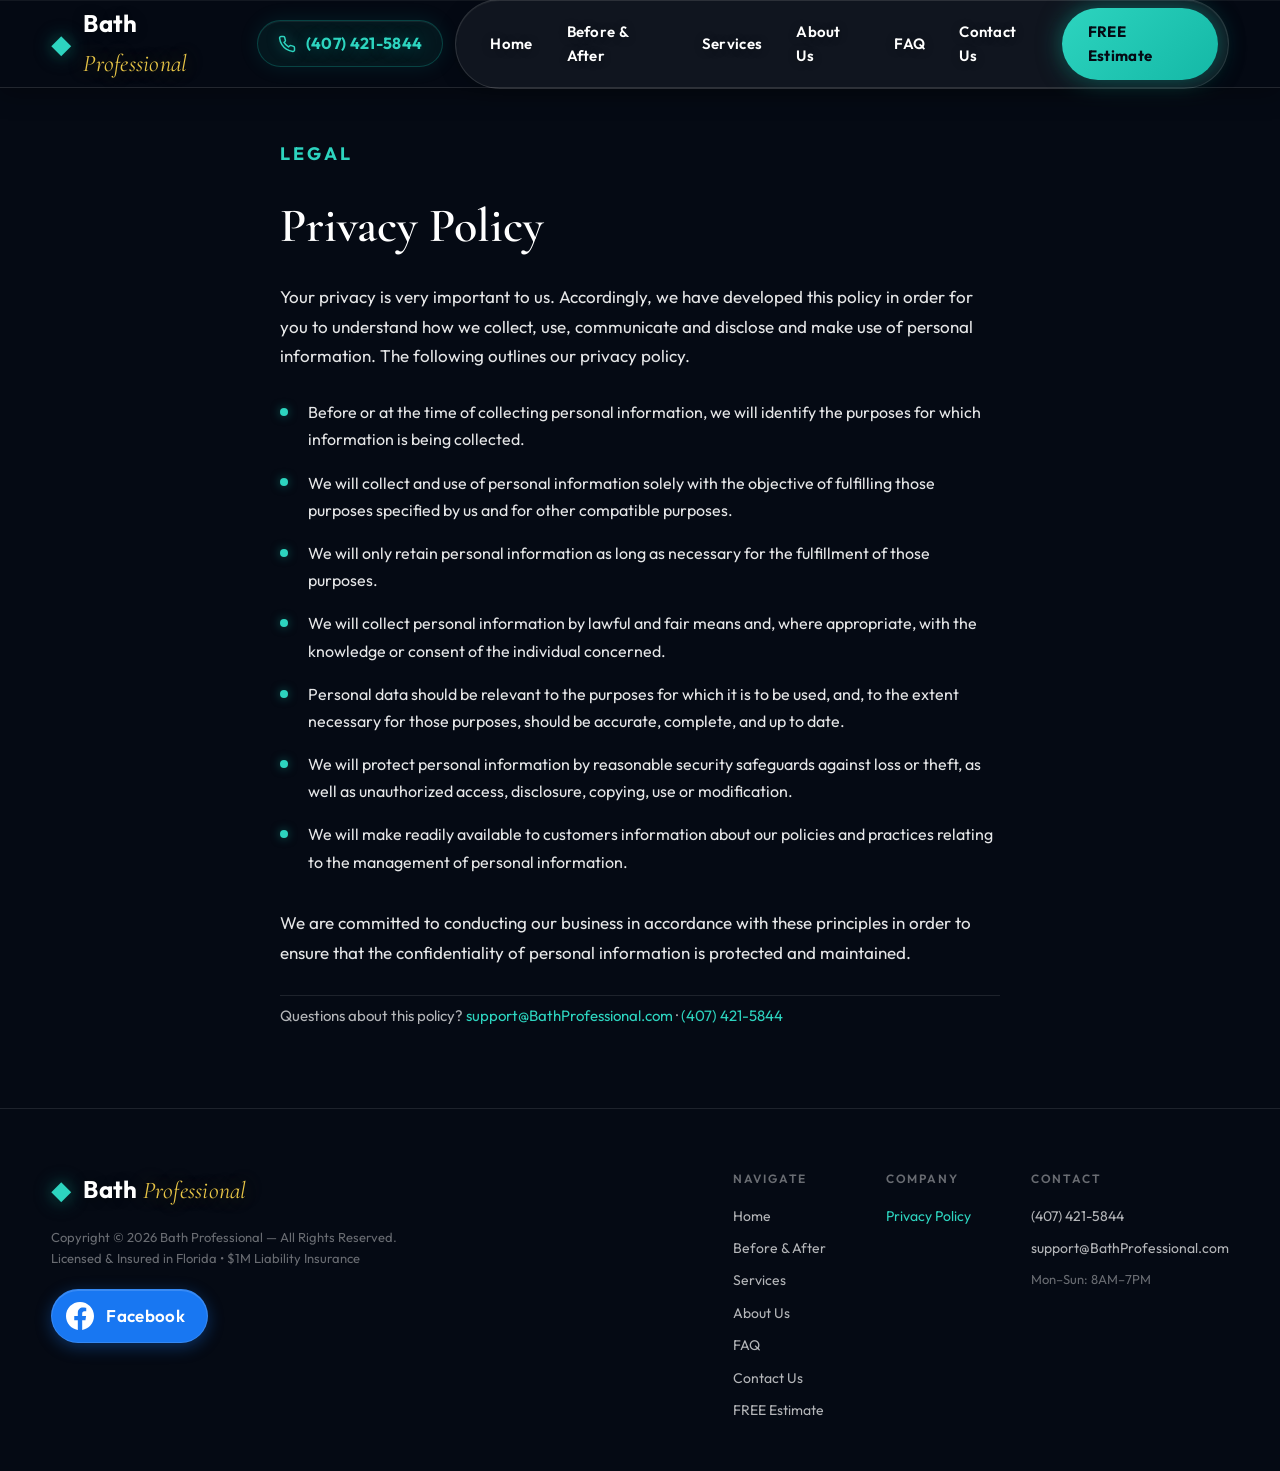
<file: privacy-policy.html>
<!DOCTYPE html>
<html lang="en-US">
<head>
  <meta charset="UTF-8">
  <meta name="viewport" content="width=device-width, initial-scale=1.0, viewport-fit=cover">
  <meta name="description" content="Bath Professional privacy policy — how we collect, use, and protect personal information for our Orlando and Central Florida bathtub refinishing, reglazing, and resurfacing customers.">
  <meta name="author" content="Bath Professional">
  <meta name="robots" content="index, follow, max-image-preview:large, max-snippet:-1">
  <meta name="theme-color" content="#070b12">
  <meta name="geo.region" content="US-FL">
  <meta name="geo.placename" content="Orlando, Florida">
  <link rel="canonical" href="https://www.bathprofessional.com/privacy-policy">
  <link rel="alternate" hreflang="en-US" href="https://www.bathprofessional.com/privacy-policy">
  <link rel="alternate" hreflang="x-default" href="https://www.bathprofessional.com/privacy-policy">
  <meta property="og:title" content="Privacy Policy | Bath Professional — Orlando Bathtub Refinishing">
  <meta property="og:description" content="Bath Professional privacy policy — how we collect, use, and protect personal information for our Orlando bathtub refinishing customers.">
  <meta property="og:type" content="website">
  <meta property="og:url" content="https://www.bathprofessional.com/privacy-policy">
  <meta property="og:image" content="https://www.bathprofessional.com/images/hero-pristine.jpg">
  <meta property="og:locale" content="en_US">
  <meta property="og:site_name" content="Bath Professional">
  <meta name="twitter:card" content="summary_large_image">
  <meta name="twitter:title" content="Privacy Policy | Bath Professional — Orlando Bathtub Refinishing">
  <meta name="twitter:description" content="Bath Professional privacy policy for Orlando bathtub refinishing, reglazing &amp; resurfacing customers.">
  <meta name="twitter:image" content="https://www.bathprofessional.com/images/hero-pristine.jpg">
  <title>Privacy Policy | Bath Professional — Orlando Bathtub Refinishing</title>
  <link rel="icon" href="/favicon.ico" sizes="any">
  <link rel="icon" type="image/svg+xml" href="images/favicon.svg">
  <link rel="icon" type="image/png" sizes="32x32" href="images/favicon-32.png">
  <link rel="apple-touch-icon" sizes="180x180" href="images/apple-touch-icon.png">
  <link rel="manifest" href="/site.webmanifest">
  <meta name="application-name" content="Bath Professional">
  <meta name="apple-mobile-web-app-title" content="Bath Professional">
  <link rel="alternate" type="text/plain" href="/llms.txt" title="LLM Context">
  <link rel="preload" href="fonts/QGYvz_MVcBeNP4NJtEtq.woff2" as="font" type="font/woff2" crossorigin>
  <link rel="preload" href="fonts/co3bmX5slCNuHLi8bLeY9MK7whWMhyjYqXtK.woff2" as="font" type="font/woff2" crossorigin>
  <link rel="preload" href="css/fonts.css?v=20260930" as="style">
  <link rel="preload" href="css/privacy.css?v=perf20260930" as="style">
  <link rel="stylesheet" href="css/fonts.css?v=20260930">
  <style>
    html, body, body * { cursor: auto !important; }
    a, a *, button, button *, .btn, .header-phone, .nav-cta, .menu-toggle, .faq-question, .mobile-nav-link { cursor: pointer !important; }
  </style>
  <link rel="stylesheet" href="css/privacy.css?v=perf20260930">
  <script defer src="js/mobile-menu.js?v=20260930"></script>
  <script type="application/ld+json">
  {
    "@context": "https://schema.org",
    "@graph": [
      {
        "@type": "WebPage",
        "@id": "https://www.bathprofessional.com/privacy-policy#webpage",
        "url": "https://www.bathprofessional.com/privacy-policy",
        "name": "Privacy Policy | Bath Professional — Orlando Bathtub Refinishing",
        "description": "Bath Professional privacy policy — how we collect, use, and protect personal information for our Orlando and Central Florida bathtub refinishing, reglazing, and resurfacing customers.",
        "isPartOf": { "@id": "https://www.bathprofessional.com/#website" },
        "about": { "@id": "https://www.bathprofessional.com/#business" },
        "breadcrumb": { "@id": "https://www.bathprofessional.com/privacy-policy#breadcrumb" },
        "inLanguage": "en-US"
      },
      {
        "@type": "BreadcrumbList",
        "@id": "https://www.bathprofessional.com/privacy-policy#breadcrumb",
        "itemListElement": [
          {
            "@type": "ListItem",
            "position": 1,
            "name": "Home",
            "item": "https://www.bathprofessional.com/"
          },
          {
            "@type": "ListItem",
            "position": 2,
            "name": "Privacy Policy",
            "item": "https://www.bathprofessional.com/privacy-policy"
          }
        ]
      }
    ]
  }
  </script>
</head>
<body>
  <!-- Mobile Menu Overlay -->
  <div class="mobile-menu" id="mobileMenu" aria-hidden="true" inert>
    <div class="mobile-menu-bg"></div>
    <nav class="mobile-nav">
      <a href="index.html#hero" class="mobile-nav-link">Home</a>
      <a href="index.html#transformations" class="mobile-nav-link">Before &amp; After</a>
      <a href="index.html#services" class="mobile-nav-link">Services</a>
      <a href="index.html#about" class="mobile-nav-link">About Us</a>
      <a href="index.html#faq" class="mobile-nav-link">FAQ</a>
      <a href="index.html#contact" class="mobile-nav-link">Contact Us</a>
      <a href="index.html#contact" class="mobile-nav-link mobile-nav-cta">FREE Estimate</a>
    </nav>
  </div>

  <!-- Header -->
  <header class="header scrolled" id="header">
    <div class="header-inner">
      <a href="index.html" class="logo">
        <span class="logo-icon">◆</span>
        <span class="logo-text">Bath <em>Professional</em></span>
      </a>
      <div class="header-phones">
        <a href="tel:+14074215844" class="header-phone" aria-label="Call Bath Professional at (407) 421-5844">
          <svg width="18" height="18" viewBox="0 0 24 24" fill="none" stroke="currentColor" stroke-width="2" aria-hidden="true"><path d="M22 16.92v3a2 2 0 01-2.18 2 19.79 19.79 0 01-8.63-3.07 19.5 19.5 0 01-6-6 19.79 19.79 0 01-3.07-8.67A2 2 0 014.11 2h3a2 2 0 012 1.72c.127.96.361 1.903.7 2.81a2 2 0 01-.45 2.11L8.09 9.91a16 16 0 006 6l1.27-1.27a2 2 0 012.11-.45c.907.339 1.85.573 2.81.7A2 2 0 0122 16.92z"/></svg>
          <span>(407) 421-5844</span>
        </a>
      </div>
      <nav class="nav-desktop">
        <a href="index.html#hero">Home</a>
        <a href="index.html#transformations">Before &amp; After</a>
        <a href="index.html#services">Services</a>
        <a href="index.html#about">About Us</a>
        <a href="index.html#faq">FAQ</a>
        <a href="index.html#contact">Contact Us</a>
        <a href="index.html#contact" class="nav-cta">FREE Estimate</a>
      </nav>
      <button class="menu-toggle" id="menuToggle" aria-label="Open menu" aria-expanded="false" aria-controls="mobileMenu">
        <span></span><span></span><span></span>
      </button>
    </div>
  </header>

  <main class="legal-page">
    <div class="container legal-content">
      <span class="section-tag">Legal</span>
      <h1 class="legal-title">Privacy Policy</h1>
      <p class="legal-intro">Your privacy is very important to us. Accordingly, we have developed this policy in order for you to understand how we collect, use, communicate and disclose and make use of personal information. The following outlines our privacy policy.</p>
      <ul class="legal-list">
        <li>Before or at the time of collecting personal information, we will identify the purposes for which information is being collected.</li>
        <li>We will collect and use of personal information solely with the objective of fulfilling those purposes specified by us and for other compatible purposes.</li>
        <li>We will only retain personal information as long as necessary for the fulfillment of those purposes.</li>
        <li>We will collect personal information by lawful and fair means and, where appropriate, with the knowledge or consent of the individual concerned.</li>
        <li>Personal data should be relevant to the purposes for which it is to be used, and, to the extent necessary for those purposes, should be accurate, complete, and up to date.</li>
        <li>We will protect personal information by reasonable security safeguards against loss or theft, as well as unauthorized access, disclosure, copying, use or modification.</li>
        <li>We will make readily available to customers information about our policies and practices relating to the management of personal information.</li>
      </ul>
      <p class="legal-outro">We are committed to conducting our business in accordance with these principles in order to ensure that the confidentiality of personal information is protected and maintained.</p>
      <p class="legal-contact">Questions about this policy? <a href="mailto:support@BathProfessional.com">support@BathProfessional.com</a> · <a href="tel:+14074215844">(407) 421-5844</a></p>
    </div>
  </main>

  <footer class="footer">
    <div class="container footer-inner">
      <div class="footer-brand">
        <a href="index.html" class="logo">
          <span class="logo-icon">◆</span>
          <span class="logo-text">Bath <em>Professional</em></span>
        </a>
        <p>Copyright © 2026 Bath Professional — All Rights Reserved.<br>Licensed &amp; Insured in Florida • $1M Liability Insurance</p>
        <div class="footer-social">
          <a href="https://www.facebook.com/bathprofessional" class="footer-facebook" target="_blank" rel="noopener noreferrer" aria-label="Follow Bath Professional on Facebook">
            <svg class="footer-facebook-icon" width="28" height="28" viewBox="0 0 24 24" aria-hidden="true" focusable="false">
              <path fill="currentColor" d="M24 12.073C24 5.405 18.627 0 12 0S0 5.405 0 12.073C0 18.1 4.388 23.094 10.125 24v-8.437H7.078v-3.49h3.047V9.43c0-3.007 1.792-4.669 4.533-4.669 1.312 0 2.686.235 2.686.235v2.953h-1.513c-1.491 0-1.956.925-1.956 1.874v2.25h3.328l-.532 3.49h-2.796V24C19.612 23.094 24 18.1 24 12.073z"/>
            </svg>
            <span class="footer-facebook-text">Facebook</span>
          </a>
        </div>
      </div>
      <div class="footer-links">
        <div class="footer-col">
          <h4>Navigate</h4>
          <a href="index.html#hero">Home</a>
          <a href="index.html#transformations">Before &amp; After</a>
          <a href="index.html#services">Services</a>
          <a href="index.html#about">About Us</a>
          <a href="index.html#faq">FAQ</a>
          <a href="index.html#contact">Contact Us</a>
          <a href="index.html#contact">FREE Estimate</a>
        </div>
        <div class="footer-col">
          <h4>Company</h4>
          <a href="privacy-policy.html" aria-current="page">Privacy Policy</a>
        </div>
        <div class="footer-col">
          <h4>Contact</h4>
          <a href="tel:+14074215844">(407) 421-5844</a>
          <a href="mailto:support@BathProfessional.com">support@BathProfessional.com</a>
          <span class="footer-hours">Mon–Sun: 8AM–7PM</span>
        </div>
      </div>
    </div>
  </footer>

  <script>
    (function () {
      const header = document.getElementById('header');

      window.addEventListener('scroll', () => {
        header.classList.toggle('scrolled', window.scrollY > 80);
      }, { passive: true });
    })();
  </script>
  <!-- Start of LiveChat (www.livechat.com) code -->
  <script>
    window.__lc = window.__lc || {};
    window.__lc.license = 19950213;
    window.__lc.integration_name = "manual_channels";
    window.__lc.product_name = "livechat";
    ;(function(n,t,c){function i(n){return e._h?e._h.apply(null,n):e._q.push(n)}var e={_q:[],_h:null,_v:"2.0",on:function(){i(["on",c.call(arguments)])},once:function(){i(["once",c.call(arguments)])},off:function(){i(["off",c.call(arguments)])},get:function(){if(!e._h)throw new Error("[LiveChatWidget] You can't use getters before load.");return i(["get",c.call(arguments)])},call:function(){i(["call",c.call(arguments)])},init:function(){var n=t.createElement("script");n.async=!0,n.type="text/javascript",n.src="https://cdn.livechatinc.com/tracking.js",t.head.appendChild(n)}};!n.__lc.asyncInit&&e.init(),n.LiveChatWidget=n.LiveChatWidget||e}(window,document,[].slice))
  </script>
  <noscript><a href="https://www.livechat.com/chat-with/19950213/" rel="nofollow">Chat with us</a>, powered by <a href="https://www.livechat.com/?welcome" rel="noopener nofollow" target="_blank">LiveChat</a></noscript>
  <!-- End of LiveChat code -->
</body>
</html>
</file>
<file: css/fonts.css>
/* cyrillic-ext */
@font-face {
  font-family: 'Cormorant Garamond';
  font-style: italic;
  font-weight: 400;
  font-display: swap;
  src: url('../fonts/co3smX5slCNuHLi8bLeY9MK7whWMhyjYrGFEsdtdc62E6zd58jD-hdM8Efs.woff2') format('woff2');
  unicode-range: U+0460-052F, U+1C80-1C8A, U+20B4, U+2DE0-2DFF, U+A640-A69F, U+FE2E-FE2F;
}
/* cyrillic */
@font-face {
  font-family: 'Cormorant Garamond';
  font-style: italic;
  font-weight: 400;
  font-display: swap;
  src: url('../fonts/co3smX5slCNuHLi8bLeY9MK7whWMhyjYrGFEsdtdc62E6zd58jD-jNM8Efs.woff2') format('woff2');
  unicode-range: U+0301, U+0400-045F, U+0490-0491, U+04B0-04B1, U+2116;
}
/* vietnamese */
@font-face {
  font-family: 'Cormorant Garamond';
  font-style: italic;
  font-weight: 400;
  font-display: swap;
  src: url('../fonts/co3smX5slCNuHLi8bLeY9MK7whWMhyjYrGFEsdtdc62E6zd58jD-h9M8Efs.woff2') format('woff2');
  unicode-range: U+0102-0103, U+0110-0111, U+0128-0129, U+0168-0169, U+01A0-01A1, U+01AF-01B0, U+0300-0301, U+0303-0304, U+0308-0309, U+0323, U+0329, U+1EA0-1EF9, U+20AB;
}
/* latin-ext */
@font-face {
  font-family: 'Cormorant Garamond';
  font-style: italic;
  font-weight: 400;
  font-display: swap;
  src: url('../fonts/co3smX5slCNuHLi8bLeY9MK7whWMhyjYrGFEsdtdc62E6zd58jD-htM8Efs.woff2') format('woff2');
  unicode-range: U+0100-02BA, U+02BD-02C5, U+02C7-02CC, U+02CE-02D7, U+02DD-02FF, U+0304, U+0308, U+0329, U+1D00-1DBF, U+1E00-1E9F, U+1EF2-1EFF, U+2020, U+20A0-20AB, U+20AD-20C0, U+2113, U+2C60-2C7F, U+A720-A7FF;
}
/* latin */
@font-face {
  font-family: 'Cormorant Garamond';
  font-style: italic;
  font-weight: 400;
  font-display: swap;
  src: url('../fonts/co3smX5slCNuHLi8bLeY9MK7whWMhyjYrGFEsdtdc62E6zd58jD-iNM8.woff2') format('woff2');
  unicode-range: U+0000-00FF, U+0131, U+0152-0153, U+02BB-02BC, U+02C6, U+02DA, U+02DC, U+0304, U+0308, U+0329, U+2000-206F, U+20AC, U+2122, U+2191, U+2193, U+2212, U+2215, U+FEFF, U+FFFD;
}
/* cyrillic-ext */
@font-face {
  font-family: 'Cormorant Garamond';
  font-style: normal;
  font-weight: 400;
  font-display: swap;
  src: url('../fonts/co3bmX5slCNuHLi8bLeY9MK7whWMhyjYpHtKgS4.woff2') format('woff2');
  unicode-range: U+0460-052F, U+1C80-1C8A, U+20B4, U+2DE0-2DFF, U+A640-A69F, U+FE2E-FE2F;
}
/* cyrillic */
@font-face {
  font-family: 'Cormorant Garamond';
  font-style: normal;
  font-weight: 400;
  font-display: swap;
  src: url('../fonts/co3bmX5slCNuHLi8bLeY9MK7whWMhyjYrXtKgS4.woff2') format('woff2');
  unicode-range: U+0301, U+0400-045F, U+0490-0491, U+04B0-04B1, U+2116;
}
/* vietnamese */
@font-face {
  font-family: 'Cormorant Garamond';
  font-style: normal;
  font-weight: 400;
  font-display: swap;
  src: url('../fonts/co3bmX5slCNuHLi8bLeY9MK7whWMhyjYpntKgS4.woff2') format('woff2');
  unicode-range: U+0102-0103, U+0110-0111, U+0128-0129, U+0168-0169, U+01A0-01A1, U+01AF-01B0, U+0300-0301, U+0303-0304, U+0308-0309, U+0323, U+0329, U+1EA0-1EF9, U+20AB;
}
/* latin-ext */
@font-face {
  font-family: 'Cormorant Garamond';
  font-style: normal;
  font-weight: 400;
  font-display: swap;
  src: url('../fonts/co3bmX5slCNuHLi8bLeY9MK7whWMhyjYp3tKgS4.woff2') format('woff2');
  unicode-range: U+0100-02BA, U+02BD-02C5, U+02C7-02CC, U+02CE-02D7, U+02DD-02FF, U+0304, U+0308, U+0329, U+1D00-1DBF, U+1E00-1E9F, U+1EF2-1EFF, U+2020, U+20A0-20AB, U+20AD-20C0, U+2113, U+2C60-2C7F, U+A720-A7FF;
}
/* latin */
@font-face {
  font-family: 'Cormorant Garamond';
  font-style: normal;
  font-weight: 400;
  font-display: swap;
  src: url('../fonts/co3bmX5slCNuHLi8bLeY9MK7whWMhyjYqXtK.woff2') format('woff2');
  unicode-range: U+0000-00FF, U+0131, U+0152-0153, U+02BB-02BC, U+02C6, U+02DA, U+02DC, U+0304, U+0308, U+0329, U+2000-206F, U+20AC, U+2122, U+2191, U+2193, U+2212, U+2215, U+FEFF, U+FFFD;
}
/* cyrillic-ext */
@font-face {
  font-family: 'Cormorant Garamond';
  font-style: normal;
  font-weight: 600;
  font-display: swap;
  src: url('../fonts/co3bmX5slCNuHLi8bLeY9MK7whWMhyjYpHtKgS4.woff2') format('woff2');
  unicode-range: U+0460-052F, U+1C80-1C8A, U+20B4, U+2DE0-2DFF, U+A640-A69F, U+FE2E-FE2F;
}
/* cyrillic */
@font-face {
  font-family: 'Cormorant Garamond';
  font-style: normal;
  font-weight: 600;
  font-display: swap;
  src: url('../fonts/co3bmX5slCNuHLi8bLeY9MK7whWMhyjYrXtKgS4.woff2') format('woff2');
  unicode-range: U+0301, U+0400-045F, U+0490-0491, U+04B0-04B1, U+2116;
}
/* vietnamese */
@font-face {
  font-family: 'Cormorant Garamond';
  font-style: normal;
  font-weight: 600;
  font-display: swap;
  src: url('../fonts/co3bmX5slCNuHLi8bLeY9MK7whWMhyjYpntKgS4.woff2') format('woff2');
  unicode-range: U+0102-0103, U+0110-0111, U+0128-0129, U+0168-0169, U+01A0-01A1, U+01AF-01B0, U+0300-0301, U+0303-0304, U+0308-0309, U+0323, U+0329, U+1EA0-1EF9, U+20AB;
}
/* latin-ext */
@font-face {
  font-family: 'Cormorant Garamond';
  font-style: normal;
  font-weight: 600;
  font-display: swap;
  src: url('../fonts/co3bmX5slCNuHLi8bLeY9MK7whWMhyjYp3tKgS4.woff2') format('woff2');
  unicode-range: U+0100-02BA, U+02BD-02C5, U+02C7-02CC, U+02CE-02D7, U+02DD-02FF, U+0304, U+0308, U+0329, U+1D00-1DBF, U+1E00-1E9F, U+1EF2-1EFF, U+2020, U+20A0-20AB, U+20AD-20C0, U+2113, U+2C60-2C7F, U+A720-A7FF;
}
/* latin */
@font-face {
  font-family: 'Cormorant Garamond';
  font-style: normal;
  font-weight: 600;
  font-display: swap;
  src: url('../fonts/co3bmX5slCNuHLi8bLeY9MK7whWMhyjYqXtK.woff2') format('woff2');
  unicode-range: U+0000-00FF, U+0131, U+0152-0153, U+02BB-02BC, U+02C6, U+02DA, U+02DC, U+0304, U+0308, U+0329, U+2000-206F, U+20AC, U+2122, U+2191, U+2193, U+2212, U+2215, U+FEFF, U+FFFD;
}
/* latin-ext */
@font-face {
  font-family: 'Outfit';
  font-style: normal;
  font-weight: 300;
  font-display: swap;
  src: url('../fonts/QGYvz_MVcBeNP4NJuktqQ4E.woff2') format('woff2');
  unicode-range: U+0100-02BA, U+02BD-02C5, U+02C7-02CC, U+02CE-02D7, U+02DD-02FF, U+0304, U+0308, U+0329, U+1D00-1DBF, U+1E00-1E9F, U+1EF2-1EFF, U+2020, U+20A0-20AB, U+20AD-20C0, U+2113, U+2C60-2C7F, U+A720-A7FF;
}
/* latin */
@font-face {
  font-family: 'Outfit';
  font-style: normal;
  font-weight: 300;
  font-display: swap;
  src: url('../fonts/QGYvz_MVcBeNP4NJtEtq.woff2') format('woff2');
  unicode-range: U+0000-00FF, U+0131, U+0152-0153, U+02BB-02BC, U+02C6, U+02DA, U+02DC, U+0304, U+0308, U+0329, U+2000-206F, U+20AC, U+2122, U+2191, U+2193, U+2212, U+2215, U+FEFF, U+FFFD;
}
/* latin-ext */
@font-face {
  font-family: 'Outfit';
  font-style: normal;
  font-weight: 400;
  font-display: swap;
  src: url('../fonts/QGYvz_MVcBeNP4NJuktqQ4E.woff2') format('woff2');
  unicode-range: U+0100-02BA, U+02BD-02C5, U+02C7-02CC, U+02CE-02D7, U+02DD-02FF, U+0304, U+0308, U+0329, U+1D00-1DBF, U+1E00-1E9F, U+1EF2-1EFF, U+2020, U+20A0-20AB, U+20AD-20C0, U+2113, U+2C60-2C7F, U+A720-A7FF;
}
/* latin */
@font-face {
  font-family: 'Outfit';
  font-style: normal;
  font-weight: 400;
  font-display: swap;
  src: url('../fonts/QGYvz_MVcBeNP4NJtEtq.woff2') format('woff2');
  unicode-range: U+0000-00FF, U+0131, U+0152-0153, U+02BB-02BC, U+02C6, U+02DA, U+02DC, U+0304, U+0308, U+0329, U+2000-206F, U+20AC, U+2122, U+2191, U+2193, U+2212, U+2215, U+FEFF, U+FFFD;
}
/* latin-ext */
@font-face {
  font-family: 'Outfit';
  font-style: normal;
  font-weight: 500;
  font-display: swap;
  src: url('../fonts/QGYvz_MVcBeNP4NJuktqQ4E.woff2') format('woff2');
  unicode-range: U+0100-02BA, U+02BD-02C5, U+02C7-02CC, U+02CE-02D7, U+02DD-02FF, U+0304, U+0308, U+0329, U+1D00-1DBF, U+1E00-1E9F, U+1EF2-1EFF, U+2020, U+20A0-20AB, U+20AD-20C0, U+2113, U+2C60-2C7F, U+A720-A7FF;
}
/* latin */
@font-face {
  font-family: 'Outfit';
  font-style: normal;
  font-weight: 500;
  font-display: swap;
  src: url('../fonts/QGYvz_MVcBeNP4NJtEtq.woff2') format('woff2');
  unicode-range: U+0000-00FF, U+0131, U+0152-0153, U+02BB-02BC, U+02C6, U+02DA, U+02DC, U+0304, U+0308, U+0329, U+2000-206F, U+20AC, U+2122, U+2191, U+2193, U+2212, U+2215, U+FEFF, U+FFFD;
}
/* latin-ext */
@font-face {
  font-family: 'Outfit';
  font-style: normal;
  font-weight: 600;
  font-display: swap;
  src: url('../fonts/QGYvz_MVcBeNP4NJuktqQ4E.woff2') format('woff2');
  unicode-range: U+0100-02BA, U+02BD-02C5, U+02C7-02CC, U+02CE-02D7, U+02DD-02FF, U+0304, U+0308, U+0329, U+1D00-1DBF, U+1E00-1E9F, U+1EF2-1EFF, U+2020, U+20A0-20AB, U+20AD-20C0, U+2113, U+2C60-2C7F, U+A720-A7FF;
}
/* latin */
@font-face {
  font-family: 'Outfit';
  font-style: normal;
  font-weight: 600;
  font-display: swap;
  src: url('../fonts/QGYvz_MVcBeNP4NJtEtq.woff2') format('woff2');
  unicode-range: U+0000-00FF, U+0131, U+0152-0153, U+02BB-02BC, U+02C6, U+02DA, U+02DC, U+0304, U+0308, U+0329, U+2000-206F, U+20AC, U+2122, U+2191, U+2193, U+2212, U+2215, U+FEFF, U+FFFD;
}
/* latin-ext */
@font-face {
  font-family: 'Outfit';
  font-style: normal;
  font-weight: 700;
  font-display: swap;
  src: url('../fonts/QGYvz_MVcBeNP4NJuktqQ4E.woff2') format('woff2');
  unicode-range: U+0100-02BA, U+02BD-02C5, U+02C7-02CC, U+02CE-02D7, U+02DD-02FF, U+0304, U+0308, U+0329, U+1D00-1DBF, U+1E00-1E9F, U+1EF2-1EFF, U+2020, U+20A0-20AB, U+20AD-20C0, U+2113, U+2C60-2C7F, U+A720-A7FF;
}
/* latin */
@font-face {
  font-family: 'Outfit';
  font-style: normal;
  font-weight: 700;
  font-display: swap;
  src: url('../fonts/QGYvz_MVcBeNP4NJtEtq.woff2') format('woff2');
  unicode-range: U+0000-00FF, U+0131, U+0152-0153, U+02BB-02BC, U+02C6, U+02DA, U+02DC, U+0304, U+0308, U+0329, U+2000-206F, U+20AC, U+2122, U+2191, U+2193, U+2212, U+2215, U+FEFF, U+FFFD;
}
/* latin-ext */
@font-face {
  font-family: 'Outfit';
  font-style: normal;
  font-weight: 800;
  font-display: swap;
  src: url('../fonts/QGYvz_MVcBeNP4NJuktqQ4E.woff2') format('woff2');
  unicode-range: U+0100-02BA, U+02BD-02C5, U+02C7-02CC, U+02CE-02D7, U+02DD-02FF, U+0304, U+0308, U+0329, U+1D00-1DBF, U+1E00-1E9F, U+1EF2-1EFF, U+2020, U+20A0-20AB, U+20AD-20C0, U+2113, U+2C60-2C7F, U+A720-A7FF;
}
/* latin */
@font-face {
  font-family: 'Outfit';
  font-style: normal;
  font-weight: 800;
  font-display: swap;
  src: url('../fonts/QGYvz_MVcBeNP4NJtEtq.woff2') format('woff2');
  unicode-range: U+0000-00FF, U+0131, U+0152-0153, U+02BB-02BC, U+02C6, U+02DA, U+02DC, U+0304, U+0308, U+0329, U+2000-206F, U+20AC, U+2122, U+2191, U+2193, U+2212, U+2215, U+FEFF, U+FFFD;
}
</file>
<file: css/privacy.css>
:root {
  --navy-950: #050a14;
  --white: #ffffff;
  --white-90: rgba(255, 255, 255, 0.9);
  --white-70: rgba(255, 255, 255, 0.7);
  --white-40: rgba(255, 255, 255, 0.4);
  --white-10: rgba(255, 255, 255, 0.1);
  --teal: #14b8a6;
  --teal-bright: #2dd4bf;
  --teal-glow: rgba(20, 184, 166, 0.5);
  --gold-light: #e8c547;
  --serif: 'Cormorant Garamond', Georgia, serif;
  --sans: 'Outfit', system-ui, sans-serif;
  --ease-out-expo: cubic-bezier(0.16, 1, 0.3, 1);
  --header-h: 88px;
}

*, *::before, *::after { box-sizing: border-box; margin: 0; padding: 0; }

html {
  scroll-behavior: smooth;
  -webkit-font-smoothing: antialiased;
  overflow-x: hidden;
}

body {
  font-family: var(--sans);
  background: var(--navy-950);
  color: var(--white);
  line-height: 1.6;
  overflow-x: hidden;
  -webkit-text-size-adjust: 100%;
  cursor: auto;
}

html.menu-open, body.menu-open { overflow: hidden; }
a { color: inherit; text-decoration: none; }
button { font-family: inherit; cursor: pointer; border: none; background: none; }
a { cursor: pointer; }

.container {
  width: min(1280px, 92vw);
  margin: 0 auto;
}

.section-tag {
  display: inline-block;
  font-size: clamp(0.9375rem, 1.6vw, 1.125rem);
  font-weight: 700;
  letter-spacing: 0.18em;
  text-transform: uppercase;
  color: var(--teal-bright);
  margin-bottom: 18px;
}

.header {
  position: fixed;
  top: 0; left: 0; right: 0;
  z-index: 1000;
  height: var(--header-h);
  background: rgba(5, 10, 20, 0.72);
  backdrop-filter: blur(16px);
  -webkit-backdrop-filter: blur(16px);
  border-bottom: 1px solid rgba(255, 255, 255, 0.12);
  box-shadow:
    0 4px 24px rgba(0, 0, 0, 0.35),
    inset 0 1px 0 rgba(255, 255, 255, 0.06);
  transition: background 0.4s, backdrop-filter 0.4s, box-shadow 0.4s, border-color 0.4s;
}

.header.scrolled {
  background: rgba(5, 10, 20, 0.94);
  backdrop-filter: blur(24px);
  -webkit-backdrop-filter: blur(24px);
  border-bottom-color: rgba(20, 184, 166, 0.25);
  box-shadow:
    0 8px 40px rgba(0, 0, 0, 0.45),
    0 0 0 1px rgba(20, 184, 166, 0.08),
    inset 0 1px 0 rgba(255, 255, 255, 0.08);
}

.header-inner {
  display: flex;
  align-items: center;
  justify-content: space-between;
  gap: 12px;
  height: 100%;
  width: min(1280px, 92vw);
  margin: 0 auto;
}

.logo {
  display: flex;
  align-items: center;
  gap: 12px;
  padding: 0;
  font-weight: 700;
  font-size: 1.5rem;
  letter-spacing: 0.01em;
  color: var(--white);
  text-shadow: 0 1px 12px rgba(0, 0, 0, 0.4);
  transition: opacity 0.3s;
}

.logo:hover { opacity: 0.9; }

.logo-icon {
  color: var(--teal-bright);
  font-size: 1.625rem;
  filter: drop-shadow(0 0 8px var(--teal-glow));
}

.logo em {
  font-family: var(--serif);
  font-style: italic;
  font-weight: 400;
  color: var(--gold-light);
  text-shadow: 0 0 20px rgba(201, 162, 39, 0.35);
}

.header-phones {
  display: flex;
  align-items: center;
  gap: 8px;
  flex-shrink: 0;
}

.header-phone {
  display: inline-flex;
  align-items: center;
  gap: 10px;
  padding: 10px 20px;
  font-size: 1rem;
  font-weight: 700;
  letter-spacing: 0.02em;
  color: var(--teal-bright);
  background: rgba(20, 184, 166, 0.08);
  border: 1px solid rgba(20, 184, 166, 0.28);
  border-radius: 100px;
  box-shadow:
    0 0 20px rgba(20, 184, 166, 0.12),
    inset 0 1px 0 rgba(255, 255, 255, 0.06);
  text-shadow: 0 0 16px rgba(20, 184, 166, 0.35);
  transition: color 0.3s, background 0.3s, border-color 0.3s, box-shadow 0.3s, transform 0.3s;
  flex-shrink: 0;
  white-space: nowrap;
}

.header-phone svg {
  flex-shrink: 0;
  filter: drop-shadow(0 0 6px var(--teal-glow));
}

.header-phone:hover {
  color: var(--white);
  background: rgba(20, 184, 166, 0.18);
  border-color: rgba(45, 212, 191, 0.5);
  box-shadow: 0 0 28px rgba(20, 184, 166, 0.28);
  transform: translateY(-1px);
}

.nav-desktop {
  display: flex;
  align-items: center;
  gap: 6px;
  padding: 8px 10px 8px 20px;
  background: rgba(255, 255, 255, 0.05);
  border: 1px solid rgba(255, 255, 255, 0.12);
  border-radius: 100px;
  box-shadow:
    0 4px 20px rgba(0, 0, 0, 0.2),
    inset 0 1px 0 rgba(255, 255, 255, 0.06);
}

.nav-desktop a {
  font-size: 0.9375rem;
  font-weight: 600;
  letter-spacing: 0.02em;
  color: var(--white);
  padding: 10px 14px;
  border-radius: 100px;
  transition: color 0.3s, background 0.3s, text-shadow 0.3s;
  position: relative;
  text-shadow: 0 1px 8px rgba(0, 0, 0, 0.35);
}

.nav-desktop a::after {
  content: '';
  position: absolute;
  bottom: 6px; left: 50%;
  width: 0; height: 2px;
  background: linear-gradient(90deg, var(--teal-bright), var(--gold-light));
  border-radius: 2px;
  transform: translateX(-50%);
  transition: width 0.3s var(--ease-out-expo);
}

.nav-desktop a:hover {
  color: var(--teal-bright);
  background: rgba(20, 184, 166, 0.12);
  text-shadow: 0 0 16px rgba(20, 184, 166, 0.4);
}

.nav-desktop a:hover::after { width: calc(100% - 28px); }

.nav-cta {
  padding: 12px 26px !important;
  margin-left: 6px;
  background: linear-gradient(135deg, var(--teal-bright), var(--teal)) !important;
  border-radius: 100px;
  color: var(--navy-950) !important;
  font-weight: 700 !important;
  letter-spacing: 0.03em;
  box-shadow: 0 0 24px var(--teal-glow), 0 4px 16px rgba(0, 0, 0, 0.25);
  transition: transform 0.3s, box-shadow 0.3s, background 0.3s !important;
  text-shadow: none !important;
}

.nav-cta::after { display: none !important; }

.nav-cta:hover {
  color: var(--navy-950) !important;
  background: linear-gradient(135deg, #5eead4, var(--teal-bright)) !important;
  transform: translateY(-2px);
  box-shadow: 0 0 40px var(--teal-glow), 0 6px 20px rgba(0, 0, 0, 0.3);
}

.menu-toggle {
  display: none;
  flex-direction: column;
  gap: 6px;
  padding: 12px 14px;
  background: rgba(255, 255, 255, 0.08);
  border: 1px solid rgba(255, 255, 255, 0.15);
  border-radius: 12px;
  box-shadow: 0 4px 16px rgba(0, 0, 0, 0.25);
}

.menu-toggle span {
  display: block;
  width: 26px; height: 2.5px;
  background: var(--white);
  border-radius: 2px;
  box-shadow: 0 0 6px rgba(255, 255, 255, 0.3);
  transition: transform 0.3s, opacity 0.3s;
}

.menu-toggle.active span:nth-child(1) { transform: translateY(8px) rotate(45deg); }
.menu-toggle.active span:nth-child(2) { opacity: 0; }
.menu-toggle.active span:nth-child(3) { transform: translateY(-8px) rotate(-45deg); }

@media (max-width: 1180px) {
  .nav-desktop a {
    font-size: 0.8125rem;
    padding: 8px 10px;
  }

  .nav-desktop {
    gap: 2px;
    padding: 6px 8px 6px 14px;
  }

  .nav-cta {
    padding: 10px 18px !important;
    font-size: 0.8125rem !important;
  }

  .logo { font-size: 1.25rem; }

  .header-phone {
    font-size: 0.875rem;
    padding: 8px 16px;
    gap: 8px;
  }
}

@media (max-width: 1024px) {
  .nav-desktop { display: none; }
  .menu-toggle { display: flex; }
}

@media (max-width: 520px) {
  .header-phone span { font-size: 0.8125rem; }

  .header-phone {
    padding: 8px 12px;
    gap: 6px;
  }
}

.mobile-menu {
  position: fixed;
  inset: 0;
  z-index: 999;
  pointer-events: none;
  opacity: 0;
  transition: opacity 0.5s;
}

.mobile-menu.open {
  pointer-events: all;
  opacity: 1;
}

.mobile-menu-bg {
  position: absolute;
  inset: 0;
  background: var(--navy-950);
  transform: translateY(-100%);
  transition: transform 0.6s var(--ease-out-expo);
}

.mobile-menu.open .mobile-menu-bg { transform: translateY(0); }

.mobile-nav {
  position: relative;
  z-index: 1;
  display: flex;
  flex-direction: column;
  align-items: center;
  justify-content: center;
  height: 100%;
  gap: 24px;
}

.mobile-nav-link {
  font-family: var(--serif);
  font-size: 2rem;
  opacity: 0;
  transform: translateY(30px);
  transition: opacity 0.4s, transform 0.4s, color 0.3s;
}

.mobile-menu.open .mobile-nav-link {
  opacity: 1;
  transform: translateY(0);
}

.mobile-menu.open .mobile-nav-link:nth-child(1) { transition-delay: 0.1s; }
.mobile-menu.open .mobile-nav-link:nth-child(2) { transition-delay: 0.15s; }
.mobile-menu.open .mobile-nav-link:nth-child(3) { transition-delay: 0.2s; }
.mobile-menu.open .mobile-nav-link:nth-child(4) { transition-delay: 0.25s; }
.mobile-menu.open .mobile-nav-link:nth-child(5) { transition-delay: 0.3s; }
.mobile-menu.open .mobile-nav-link:nth-child(6) { transition-delay: 0.35s; }
.mobile-menu.open .mobile-nav-link:nth-child(7) { transition-delay: 0.4s; }

.mobile-nav-link:hover { color: var(--teal-bright); }

.mobile-nav-cta {
  margin-top: 16px;
  padding: 16px 40px;
  background: linear-gradient(135deg, var(--teal), #0d9488);
  border-radius: 100px;
  font-family: var(--sans);
  font-size: 1rem !important;
  font-weight: 600;
}

.footer {
  background: var(--navy-950);
  border-top: 1px solid var(--white-10);
  padding: 60px 0 40px;
}

.footer-inner {
  display: flex;
  justify-content: space-between;
  flex-wrap: wrap;
  gap: 40px;
}

.footer-brand p {
  margin-top: 16px;
  font-size: 0.8125rem;
  color: var(--white-40);
}

.footer-links {
  display: flex;
  gap: 60px;
}

.footer-col h4 {
  font-size: 0.75rem;
  font-weight: 600;
  letter-spacing: 0.15em;
  text-transform: uppercase;
  color: var(--white-40);
  margin-bottom: 16px;
}

.footer-col a {
  display: block;
  font-size: 0.875rem;
  color: var(--white-70);
  margin-bottom: 10px;
  transition: color 0.3s;
}

.footer-col a:hover { color: var(--teal-bright); }

.footer-social {
  display: flex;
  align-items: center;
  gap: 16px;
  margin-top: 20px;
}

.footer-facebook {
  display: inline-flex;
  align-items: center;
  gap: 12px;
  padding: 12px 22px 12px 14px;
  border-radius: 999px;
  font-size: 1.0625rem;
  font-weight: 600;
  letter-spacing: 0.02em;
  color: #fff !important;
  background: #1877f2;
  border: 1px solid rgba(255, 255, 255, 0.12);
  box-shadow:
    0 4px 16px rgba(24, 119, 242, 0.35),
    inset 0 1px 0 rgba(255, 255, 255, 0.15);
  transition: transform 0.25s ease, box-shadow 0.25s ease, background 0.25s ease;
  text-decoration: none;
}

.footer-facebook:hover {
  color: #fff !important;
  background: #166fe5;
  transform: translateY(-2px);
  box-shadow:
    0 8px 24px rgba(24, 119, 242, 0.45),
    inset 0 1px 0 rgba(255, 255, 255, 0.2);
}

.footer-facebook:active { transform: translateY(0); }

.footer-facebook-icon {
  width: 28px;
  height: 28px;
  flex-shrink: 0;
  display: block;
}

.footer-facebook-text { line-height: 1; }

.footer-hours {
  display: block;
  font-size: 0.8125rem;
  color: var(--white-40);
  margin-top: 8px;
}

.footer-col a[aria-current="page"] { color: var(--teal-bright); }

.legal-page {
  padding: 140px 0 80px;
  background: var(--navy-950);
  min-height: 50vh;
}

.legal-content { max-width: 720px; }

.legal-title {
  font-family: var(--serif);
  font-size: clamp(2.25rem, 5vw, 3rem);
  font-weight: 600;
  color: var(--white);
  margin: 12px 0 28px;
  line-height: 1.15;
}

.legal-intro,
.legal-outro {
  font-size: 1.0625rem;
  color: var(--white-90);
  line-height: 1.75;
  margin-bottom: 28px;
}

.legal-list {
  list-style: none;
  padding: 0;
  margin: 0 0 32px;
  display: flex;
  flex-direction: column;
  gap: 16px;
}

.legal-list li {
  position: relative;
  padding-left: 28px;
  font-size: 1rem;
  color: var(--white-90);
  line-height: 1.7;
}

.legal-list li::before {
  content: '';
  position: absolute;
  left: 0;
  top: 0.55em;
  width: 8px;
  height: 8px;
  border-radius: 50%;
  background: var(--teal-bright);
  box-shadow: 0 0 10px var(--teal-glow);
}

.legal-contact {
  font-size: 0.9375rem;
  color: var(--white-70);
  padding-top: 8px;
  border-top: 1px solid var(--white-10);
}

.legal-contact a {
  color: var(--teal-bright);
  transition: color 0.3s;
}

.legal-contact a:hover { color: var(--white); }

@media (max-width: 768px) {
  :root { --header-h: 72px; }
  body, button { cursor: auto; }
  .container { width: min(1280px, 94vw); }

  .footer { padding: 48px 0 32px; }

  .footer-inner {
    flex-direction: column;
    gap: 32px;
  }

  .footer-links {
    flex-direction: column;
    gap: 28px;
    width: 100%;
  }

  .footer-col { width: 100%; }

  .legal-page { padding: calc(var(--header-h) + 32px) 0 56px; }

  .mobile-nav {
    justify-content: flex-start;
    overflow-y: auto;
    padding: calc(var(--header-h) + 28px) 24px 40px;
    gap: 18px;
  }

  .mobile-nav-link { font-size: clamp(1.5rem, 6vw, 1.875rem); }

  .mobile-nav-cta {
    margin-top: 8px;
    width: 100%;
    max-width: 280px;
    text-align: center;
  }

  .menu-toggle {
    min-width: 48px;
    min-height: 48px;
  }
}
</file>
